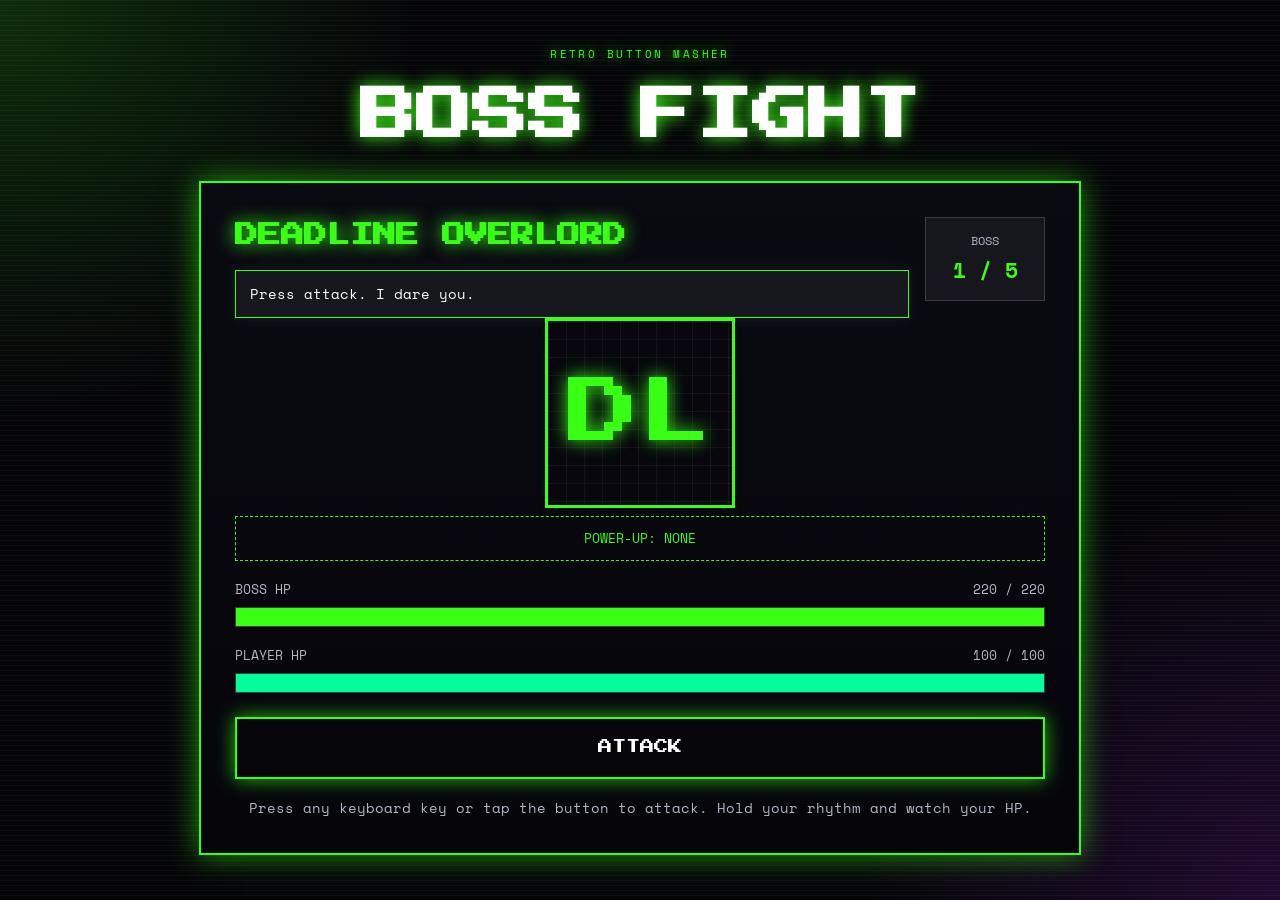
<file: index.html>
<!doctype html>
<html lang="en">
  <head>
    <meta charset="UTF-8" />
    <meta name="viewport" content="width=device-width, initial-scale=1.0" />
    <meta
      name="description"
      content="A retro button masher boss fight game with timed attacks, power-ups, HP bars, and local best-run tracking."
    />

    <title>Boss Fight Button Masher</title>
    <link rel="icon" type="image/svg+xml" href="assets/favicon.svg" />

    <link rel="canonical" href="https://fazal305.github.io/boss-fight-button-masher/" />

    <meta property="og:type" content="website" />
    <meta property="og:url" content="https://fazal305.github.io/boss-fight-button-masher/" />
    <meta property="og:title" content="Boss Fight Button Masher" />
    <meta
      property="og:description"
      content="A retro button masher boss fight game with timed attacks, power-ups, HP bars, and local best-run tracking."
    />

    <meta name="twitter:card" content="summary_large_image" />
    <meta name="twitter:title" content="Boss Fight Button Masher" />
    <meta
      name="twitter:description"
      content="A retro button masher boss fight game with timed attacks, power-ups, HP bars, and local best-run tracking."
    />

    <link rel="preconnect" href="https://fonts.googleapis.com" />
    <link rel="preconnect" href="https://fonts.gstatic.com" crossorigin />
    <link
      href="https://fonts.googleapis.com/css2?family=Press+Start+2P&family=Space+Mono:wght@400;700&display=swap"
      rel="stylesheet"
    />
    <link rel="stylesheet" href="boss-styles.css" />
  </head>
  <body>
    <main class="game-container" id="gameContainer">
      <section class="game-ui" id="gameUi" aria-labelledby="gameTitle">
        <p class="eyebrow">Retro Button Masher</p>
        <h1 class="game-title" id="gameTitle">Boss Fight</h1>

        <section class="boss-card" aria-label="Current boss fight">
          <div class="fight-header">
            <div>
              <h2 class="boss-name" id="bossName">Boss Name</h2>
              <p class="boss-dialogue" id="bossDialogue" aria-live="polite">
                Press attack. I dare you.
              </p>
            </div>

            <div class="run-panel" aria-label="Run progress">
              <span>Boss</span>
              <strong id="bossProgressText">1 / 5</strong>
            </div>
          </div>

          <div class="boss-stage" id="bossStage">
            <div class="boss-symbol" id="bossSymbol" aria-hidden="true">DL</div>
          </div>

          <div class="power-up-bar" aria-live="polite">
            <span id="powerUpText">Power-up: None</span>
          </div>

          <div class="hp-section">
            <div class="hp-label">
              <span>Boss HP</span>
              <span id="bossHpText">200 / 200</span>
            </div>
            <div class="hp-track" aria-hidden="true">
              <div class="hp-fill boss-hp-fill" id="bossHpFill"></div>
            </div>
          </div>

          <div class="hp-section">
            <div class="hp-label">
              <span>Player HP</span>
              <span id="playerHpText">100 / 100</span>
            </div>
            <div class="hp-track" aria-hidden="true">
              <div class="hp-fill player-hp-fill" id="playerHpFill"></div>
            </div>
          </div>

          <button class="attack-button" id="attackButton" type="button">
            Attack
          </button>

          <p class="hint-text">
            Press any keyboard key or tap the button to attack. Hold your rhythm
            and watch your HP.
          </p>
        </section>
      </section>

      <section class="result-card hidden" id="resultCard" aria-live="polite">
        <p class="eyebrow" id="resultEyebrow">Victory</p>
        <h2 class="result-title" id="resultTitle">Boss Defeated</h2>
        <p class="result-message" id="resultMessage">Message here.</p>
        <div class="result-stats" id="resultStats"></div>
        <button class="result-button" id="resultButton" type="button">
          Next Boss
        </button>
      </section>
    </main>

    <script src="boss-script.js"></script>
  </body>
</html>
</file>
<file: boss-styles.css>
:root {
  --bg-color: #050508;
  --text-color: #ffffff;
  --muted-color: #b4b4c8;
  --track-color: #171721;
  --boss-color: #39ff14;
  --player-color: #00ff99;
  --danger-color: #ff1744;
  --card-color: rgba(10, 10, 18, 0.94);
  --border-color: rgba(255, 255, 255, 0.16);
}

* {
  box-sizing: border-box;
}

body {
  min-height: 100vh;
  margin: 0;
  background:
    repeating-linear-gradient(
      to bottom,
      rgba(255, 255, 255, 0.035) 0,
      rgba(255, 255, 255, 0.035) 1px,
      transparent 1px,
      transparent 5px
    ),
    radial-gradient(
      circle at top left,
      rgba(57, 255, 20, 0.16),
      transparent 26rem
    ),
    radial-gradient(
      circle at bottom right,
      rgba(176, 38, 255, 0.16),
      transparent 26rem
    ),
    var(--bg-color);
  color: var(--text-color);
  font-family: "Space Mono", monospace;
}

button {
  font: inherit;
}

button:focus-visible {
  outline: 3px solid #fff700;
  outline-offset: 4px;
}

.game-container {
  display: grid;
  width: min(100%, 930px);
  min-height: 100vh;
  margin: 0 auto;
  padding: 24px 16px;
  place-items: center;
}

.game-ui {
  width: 100%;
}

.eyebrow {
  margin: 0 0 14px;
  color: var(--boss-color);
  font-size: 0.7rem;
  letter-spacing: 0.22em;
  text-align: center;
  text-transform: uppercase;
  text-shadow: 0 0 14px var(--boss-color);
}

.game-title,
.result-title {
  margin: 0 0 24px;
  font-family: "Press Start 2P", monospace;
  line-height: 1.45;
  text-align: center;
  text-transform: uppercase;
  text-shadow: 0 0 18px var(--boss-color);
}

.game-title {
  font-size: clamp(1.8rem, 8vw, 3.5rem);
}

.boss-card,
.result-card {
  position: relative;
  overflow: hidden;
  width: 100%;
  border: 2px solid var(--boss-color);
  background: linear-gradient(180deg, var(--card-color), rgba(5, 5, 10, 0.98));
  box-shadow: 0 0 28px color-mix(in srgb, var(--boss-color) 58%, transparent);
}

.boss-card {
  padding: 22px;
}

.fight-header {
  display: grid;
  gap: 1rem;
}

.boss-name {
  margin: 0 0 16px;
  color: var(--boss-color);
  font-family: "Press Start 2P", monospace;
  font-size: clamp(0.9rem, 3vw, 1.45rem);
  line-height: 1.6;
  text-transform: uppercase;
  text-shadow: 0 0 18px var(--boss-color);
}

.boss-dialogue {
  margin: 0;
  padding: 12px 14px;
  border: 1px solid var(--boss-color);
  background: rgba(255, 255, 255, 0.06);
  color: var(--text-color);
  font-size: 0.88rem;
  line-height: 1.55;
  box-shadow: 0 0 14px rgba(255, 255, 255, 0.08);
}

.run-panel {
  display: grid;
  min-width: 120px;
  padding: 14px;
  align-self: start;
  border: 1px solid var(--border-color);
  background: rgba(255, 255, 255, 0.05);
  text-align: center;
  text-transform: uppercase;
}

.run-panel span {
  color: var(--muted-color);
  font-size: 0.74rem;
}

.run-panel strong {
  margin-top: 6px;
  color: var(--boss-color);
  font-size: 1.3rem;
}

.boss-stage {
  position: relative;
  display: grid;
  min-height: 190px;
  place-items: center;
}

.boss-symbol {
  display: grid;
  width: clamp(120px, 34vw, 190px);
  aspect-ratio: 1;
  place-items: center;
  border: 3px solid var(--boss-color);
  background:
    linear-gradient(90deg, rgba(255, 255, 255, 0.05) 1px, transparent 1px),
    linear-gradient(rgba(255, 255, 255, 0.05) 1px, transparent 1px), #07070d;
  background-size: 18px 18px;
  color: var(--boss-color);
  font-family: "Press Start 2P", monospace;
  font-size: clamp(2rem, 12vw, 4.5rem);
  text-shadow: 0 0 18px var(--boss-color);
  user-select: none;
}

.power-up-bar {
  margin: 8px 0 18px;
  padding: 12px;
  border: 1px dashed var(--boss-color);
  color: var(--boss-color);
  font-size: 0.8rem;
  text-align: center;
  text-transform: uppercase;
}

.hp-section {
  margin-top: 18px;
}

.hp-label {
  display: flex;
  justify-content: space-between;
  gap: 12px;
  margin-bottom: 8px;
  color: var(--muted-color);
  font-size: 0.82rem;
  text-transform: uppercase;
}

.hp-track {
  height: 20px;
  overflow: hidden;
  border: 1px solid rgba(255, 255, 255, 0.16);
  background: var(--track-color);
}

.hp-fill {
  width: 100%;
  height: 100%;
  transition: width 0.2s ease;
}

.boss-hp-fill {
  background: var(--boss-color);
  box-shadow: 0 0 18px var(--boss-color);
}

.player-hp-fill {
  background: var(--player-color);
  box-shadow: 0 0 18px var(--player-color);
}

.player-hp-fill.low-health {
  background: var(--danger-color);
  box-shadow: 0 0 18px var(--danger-color);
}

.attack-button,
.result-button {
  width: 100%;
  margin-top: 24px;
  padding: 18px 20px;
  border: 2px solid var(--boss-color);
  background: transparent;
  color: var(--text-color);
  cursor: pointer;
  font-family: "Press Start 2P", monospace;
  font-size: 0.76rem;
  line-height: 1.5;
  text-transform: uppercase;
  box-shadow: 0 0 18px color-mix(in srgb, var(--boss-color) 72%, transparent);
  transition:
    transform 0.15s ease,
    background 0.15s ease,
    opacity 0.15s ease;
}

.attack-button:hover,
.result-button:hover {
  transform: translateY(-2px);
  background: rgba(255, 255, 255, 0.08);
}

.attack-button:active,
.result-button:active {
  transform: scale(0.97);
}

.attack-button:disabled {
  cursor: not-allowed;
  opacity: 0.55;
}

.hint-text {
  margin: 18px 0 0;
  color: var(--muted-color);
  font-size: 0.86rem;
  line-height: 1.6;
  text-align: center;
}

.damage-number {
  position: absolute;
  top: 42%;
  left: 50%;
  pointer-events: none;
  color: var(--danger-color);
  font-family: "Press Start 2P", monospace;
  font-size: 1rem;
  text-shadow: 0 0 12px var(--danger-color);
  animation: float-damage 0.8s ease forwards;
}

.result-card {
  max-width: 650px;
  padding: 28px;
  text-align: center;
}

.result-message {
  color: var(--muted-color);
  line-height: 1.7;
}

.result-stats {
  display: grid;
  gap: 10px;
  margin-top: 20px;
}

.stat-badge {
  padding: 12px;
  border: 1px solid var(--boss-color);
  background: rgba(255, 255, 255, 0.05);
  color: var(--boss-color);
}

.hidden {
  display: none;
}

.shake {
  animation: screen-shake 0.26s ease;
}

.hit {
  animation: boss-hit 0.26s ease;
}

.boss-dead {
  animation: boss-death 0.75s ease forwards;
}

.power-up-flash {
  animation: power-up-flash 0.5s ease;
}

@keyframes screen-shake {
  0%,
  100% {
    transform: translate(0);
  }

  25% {
    transform: translate(-7px, 4px);
  }

  50% {
    transform: translate(7px, -4px);
  }

  75% {
    transform: translate(-5px, -2px);
  }
}

@keyframes boss-hit {
  50% {
    filter: drop-shadow(0 0 35px var(--danger-color));
    transform: scale(1.08);
  }
}

@keyframes float-damage {
  0% {
    opacity: 1;
    transform: translate(-50%, 0) scale(1);
  }

  100% {
    opacity: 0;
    transform: translate(-50%, -80px) scale(1.35);
  }
}

@keyframes boss-death {
  100% {
    opacity: 0;
    transform: rotate(8deg) scale(0);
  }
}

@keyframes power-up-flash {
  50% {
    box-shadow: 0 0 22px var(--boss-color);
    transform: scale(1.03);
  }
}

@media (min-width: 700px) {
  .game-container {
    padding: 40px 24px;
  }

  .boss-card,
  .result-card {
    padding: 34px;
  }

  .fight-header {
    grid-template-columns: 1fr auto;
    align-items: start;
  }

  .attack-button,
  .result-button {
    font-size: 0.9rem;
  }
}

@media (prefers-reduced-motion: reduce) {
  *,
  *::before,
  *::after {
    scroll-behavior: auto !important;
    animation-duration: 0.001ms !important;
    animation-iteration-count: 1 !important;
    transition-duration: 0.001ms !important;
  }
}
</file>
